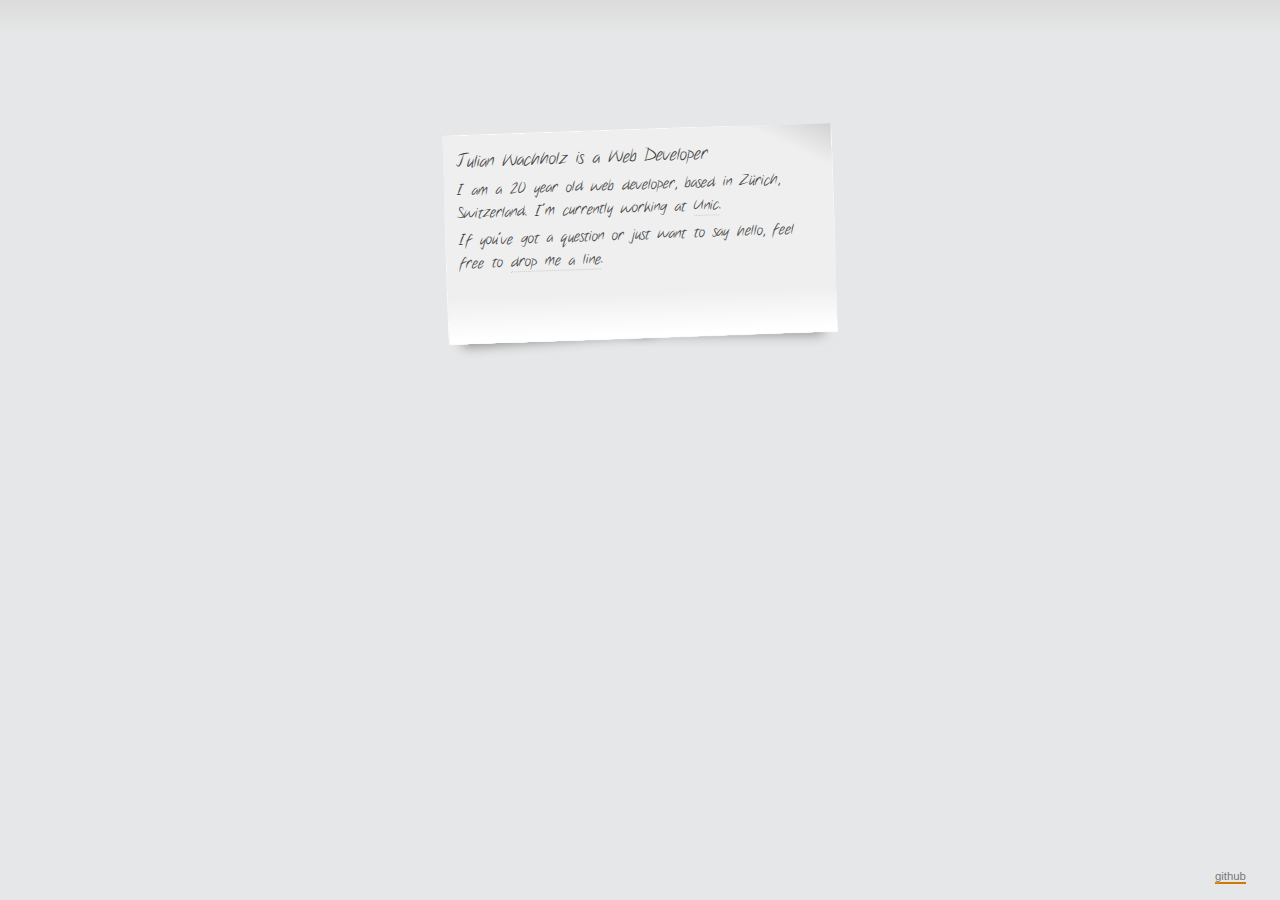
<file: index.html>
<!DOCTYPE html>
<html lang="en">
<head>
  <meta charset="utf-8">

  <title>Julian Wachholz</title>
  <meta name="description" content="I am a web developer and make beautiful websites.">
  <meta name="robots" content="all">
  <meta name="author" content="Julian Wachholz">

  <!-- link rel="shortlink" href="" -->
  <link rel="stylesheet" href="style.css?v=2" type="text/css">

  <!--[if lt IE 9]><script src="http://html5shiv.googlecode.com/svn/trunk/html5.js"></script><![endif]-->
</head>
<body>
  <div id="note" itemscope itemtype="http://data-vocabulary.org/Person">
    <header>
      <h2 itemprop="name">Julian Wachholz</h2>&nbsp;is a <h1 itemprop="role">Web Developer</h1>
    </header>

    <section>
      <p>
        I am a 20 year old web developer, based in
        <span itemprop="address" itemscope itemtype="http://data-vocabulary.org/Address">
          <span itemprop="region">Zürich</span>, <span itemprop="country-name">Switzerland</span>.
        </span>
        I'm currently working at <a href="http://www.unic.com/" target="_blank" itemprop="affiliation">Unic</a>.
      </p>
      <p>
        If you've got a question or just want to say hello, feel free to <a href="mailto:me@julianwachholz.ch">drop me a line</a>.
      </p>
    </section>
  </div>

  <footer>
    <a href="https://github.com/julianwachholz">github</a>
  </footer>

  <script type="text/javascript">
    var _gaq = _gaq || [];
    _gaq.push(['_setAccount', 'UA-16722648-1']);
    _gaq.push(['_trackPageview']);

    (function() {
      var ga = document.createElement('script'); ga.type = 'text/javascript'; ga.async = true;
      ga.src = ('https:' == document.location.protocol ? 'https://ssl' : 'http://www') + '.google-analytics.com/ga.js';
      var s = document.getElementsByTagName('script')[0]; s.parentNode.insertBefore(ga, s);
    })();
  </script>

</body>
</html>
</file>
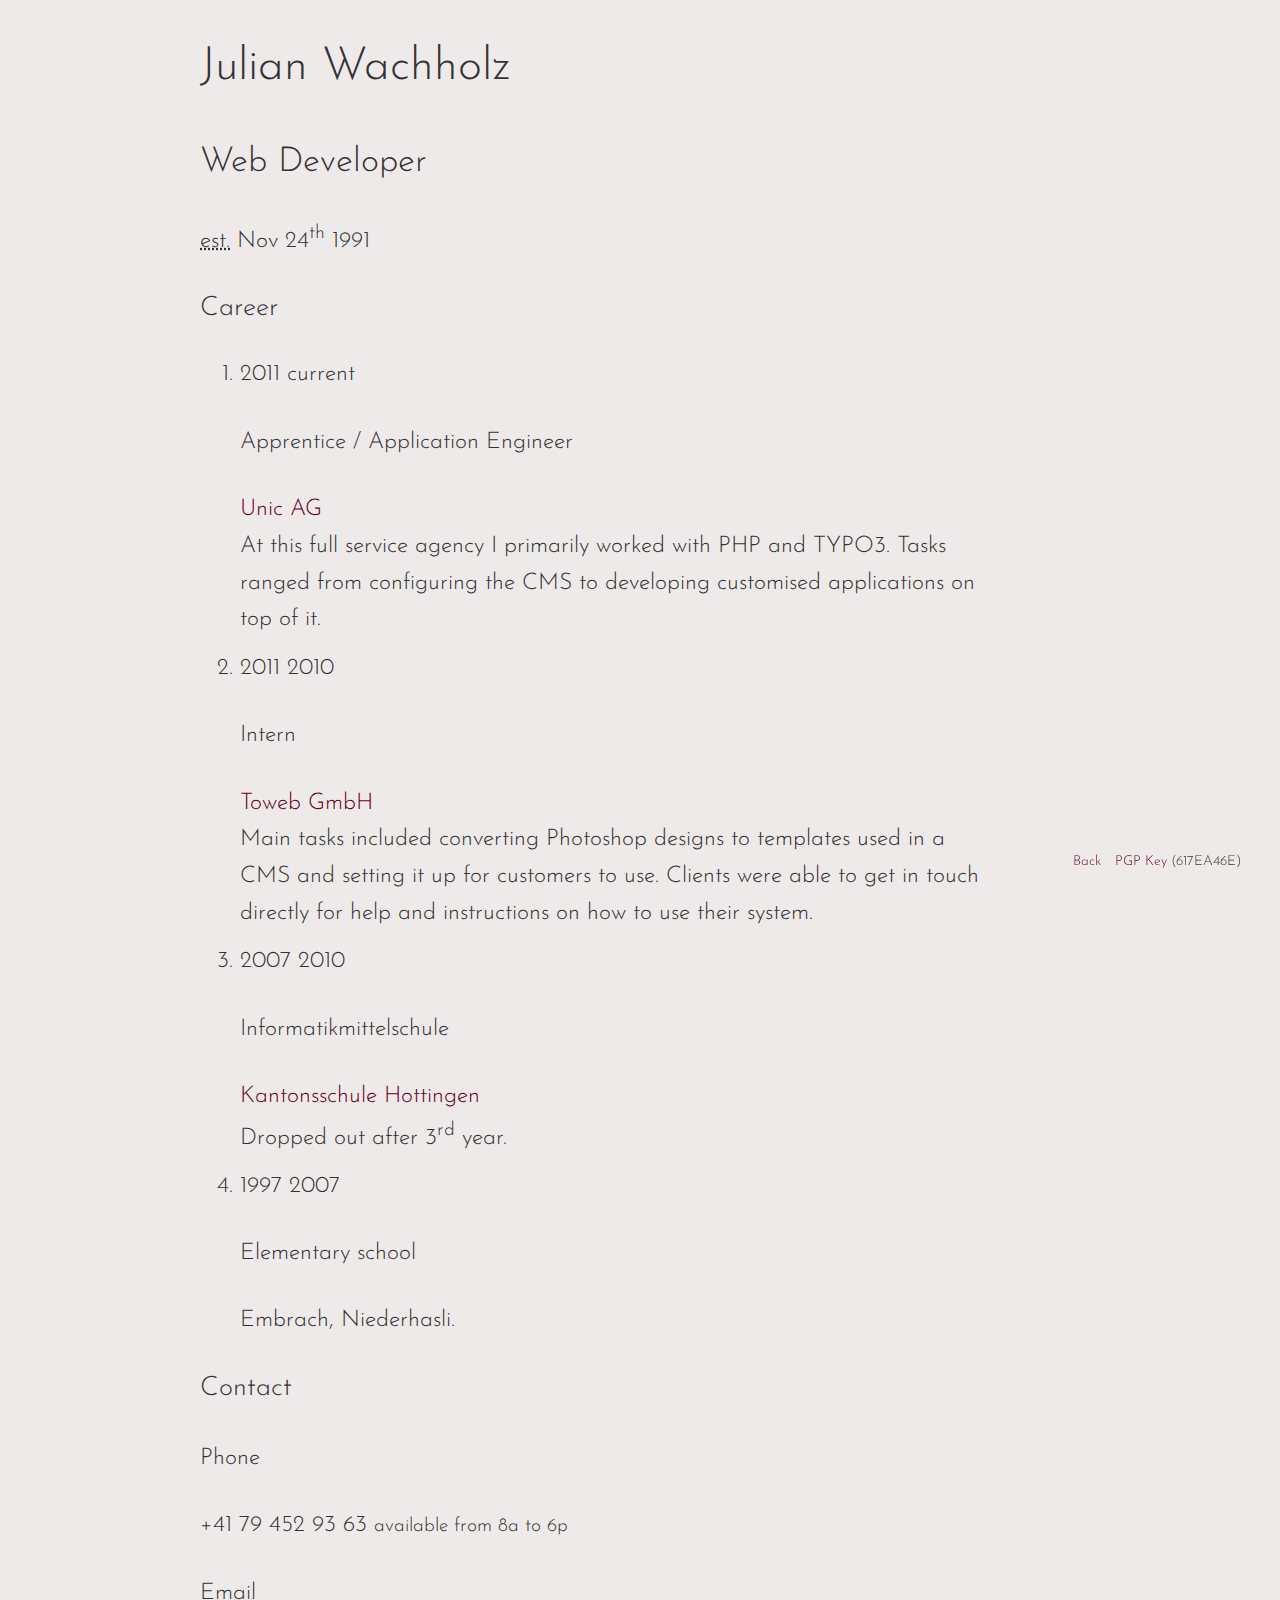
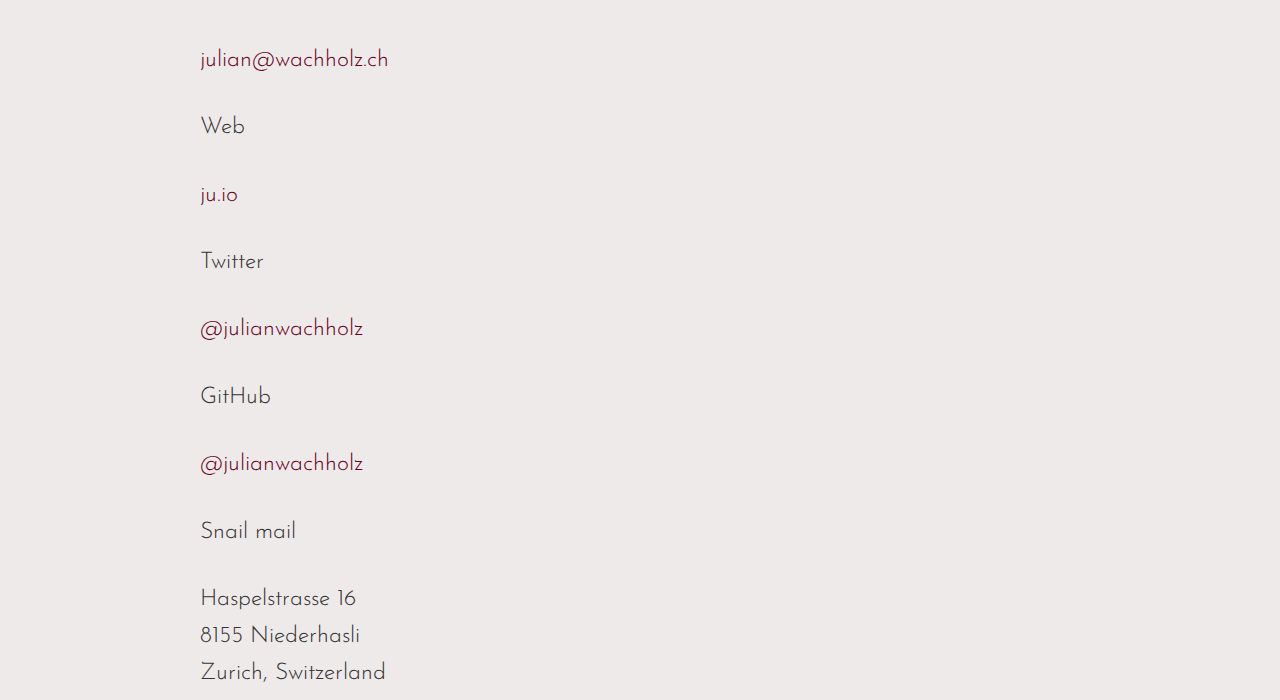
<file: html/cv/index.html>
<!doctype html>
<meta charset="utf-8">

<title>julian wachholz &ndash; résumé</title>
<meta name="description" content="Personal curriculum vitae of Julian Wachholz.">

<link rel="stylesheet" href="cv.css">
<link rel="stylesheet" href="https://fonts.googleapis.com/css?family=Josefin+Sans:300">
<meta name="viewport" content="width=device-width, initial-scale=1.0">


<div itemscope itemtype="http://schema.org/Person">

	<h1 itemprop="name">Julian Wachholz</h1>
	<h2 itemprop="jobTitle">Web Developer</h2>
	<meta itemprop="gender" content="male">
	<time itemprop="birthDate" datetime="1991-11-24"><abbr title="born">est.</abbr> Nov 24<sup>th</sup> 1991</time>

	<!-- <img itemprop="image" alt="Profile picture of Julian Wachholz" src="../img/photo.jpg"> -->

	<section>
		<h3>Career</h3>
		<ol>
			<!--
				unfortunately there's no standard for former employers right now. guess this gets the job done.
				suggestion as per https://groups.google.com/forum/#!topic/schemaorg-discussion/t7byWb1yYEc
			-->
			<li itemscope itemtype="http://schema.org/Event/Job">
				<time itemprop="startDate" datetime="2011-03-01">2011</time>
				<span class="endDate">current</span>

				<h4 itemprop="name">Apprentice / Application Engineer</h4>

				<a itemprop="url" itemscope itemtype="http://schema.org/Corporation" href="https://www.unic.com/">
					<span itemprop="name">Unic AG</span>
				</a>

				<p itemprop="description">
					At this full service agency I primarily worked with PHP and
					TYPO3. Tasks ranged from configuring the CMS to developing
					customised applications on top of it.
				</p>
			</li>
			<li itemscope itemtype="http://schema.org/Event/Job">
				<time itemprop="endDate" datetime="2011-02">2011</time>
				<time itemprop="startDate" datetime="2010-08">2010</time>

				<h4 itemprop="name">Intern</h4>

				<a itemprop="url" itemscope itemtype="http://schema.org/Corporation" href="http://toweb.ch/">
					<span itemprop="name">Toweb GmbH</span>
				</a>

				<p itemprop="description">
					Main tasks included converting Photoshop designs to templates
					used in a CMS and setting it up for customers to use. Clients
					were able to get in touch directly for help and instructions
					on how to use their system.
				</p>
			</li>
			<li itemprop="alumniOf" itemscope itemtype="http://schema.org/EducationalOrganization">
				<time itemprop="startDate" datetime="2007">2007</time>
				<time itemprop="endDate" datetime="2010">2010</time>

				<h4 itemprop="description">Informatikmittelschule</h4>

				<a itemprop="url" href="http://www.ksh.ch/">
					<span itemprop="name">Kantonsschule Hottingen</span>
				</a>

				<p>
					Dropped out after 3<sup>rd</sup> year.
				</p>
			</li>
			<li itemscope itemtype="http://schema.org/Event">
				<time itemprop="startDate" datetime="1997">1997</time>
				<time itemprop="endDate" datetime="2007">2007</time>

				<h4 itemprop="description">Elementary school</h4>

				<p>Embrach, Niederhasli.</p>
			</li>
		</ol>
	</section>

	<aside class="contact">
		<h3>Contact</h3>

		<h4>Phone</h4>
		<div itemprop="contactPoint" itemscope itemtype="http://schema.org/ContactPoint">
			<span itemprop="telephone">+41 79 452 93 63</span>
			<small itemprop="hoursAvailable" itemscope itemtype="http://schema.org/OpeningHoursSpecification">
				available from 
				<time itemprop="opens" datetime="07:00Z">8a</time>
				to
				<time itemprop="closes" datetime="17:00Z">6p</time>
			</small>
		</div>

		<h4>Email</h4>
		<a itemprop="email" href="mailto:julian@wachholz.ch">julian@wachholz.ch</a>

		<h4>Web</h4>
		<a itemprop="url" href="https://ju.io/">ju.io</a>

		<h4>Twitter</h4>
		<span itemprop="contactPoint" itemscope itemtype="http://schema.org/ContactPoint">
			<meta itemprop="contactType" content="Twitter">
			<a itemprop="url" href="https://twitter.com/julianwachholz">
				<span itemprop="name">@julianwachholz</span>
			</a>
		</span>

		<h4>GitHub</h4>
		<span itemprop="contactPoint" itemscope itemtype="http://schema.org/ContactPoint">
			<meta itemprop="contactType" content="GitHub">
			<a itemprop="url" href="https://github.com/julianwachholz">
				<span itemprop="name">@julianwachholz</span>
			</a>
		</span>

		<h4>Snail mail</h4>
		<div itemprop="address" itemscope itemtype="http://schema.org/PostalAddress">
			<span itemprop="">Haspelstrasse 16</span><br>
			<span itemprop="postalCode">8155</span>
			<span itemprop="addressLocality">Niederhasli</span><br>
			<span itemprop="addressRegion">Zurich</span>,
			<span itemprop="addressCountry" itemscope itemtype="http://schema.org/Country"><span itemprop="name">Switzerland</span></span>
		</div>
	</aside>

</div>


<footer>
	<ul>
		<li><a href="..">Back</a></li>
		<li><a href="../julian@wachholz.ch.asc" class="pgp-key">PGP Key</a> (617EA46E)</li>
	</ul>
</footer>
</file>
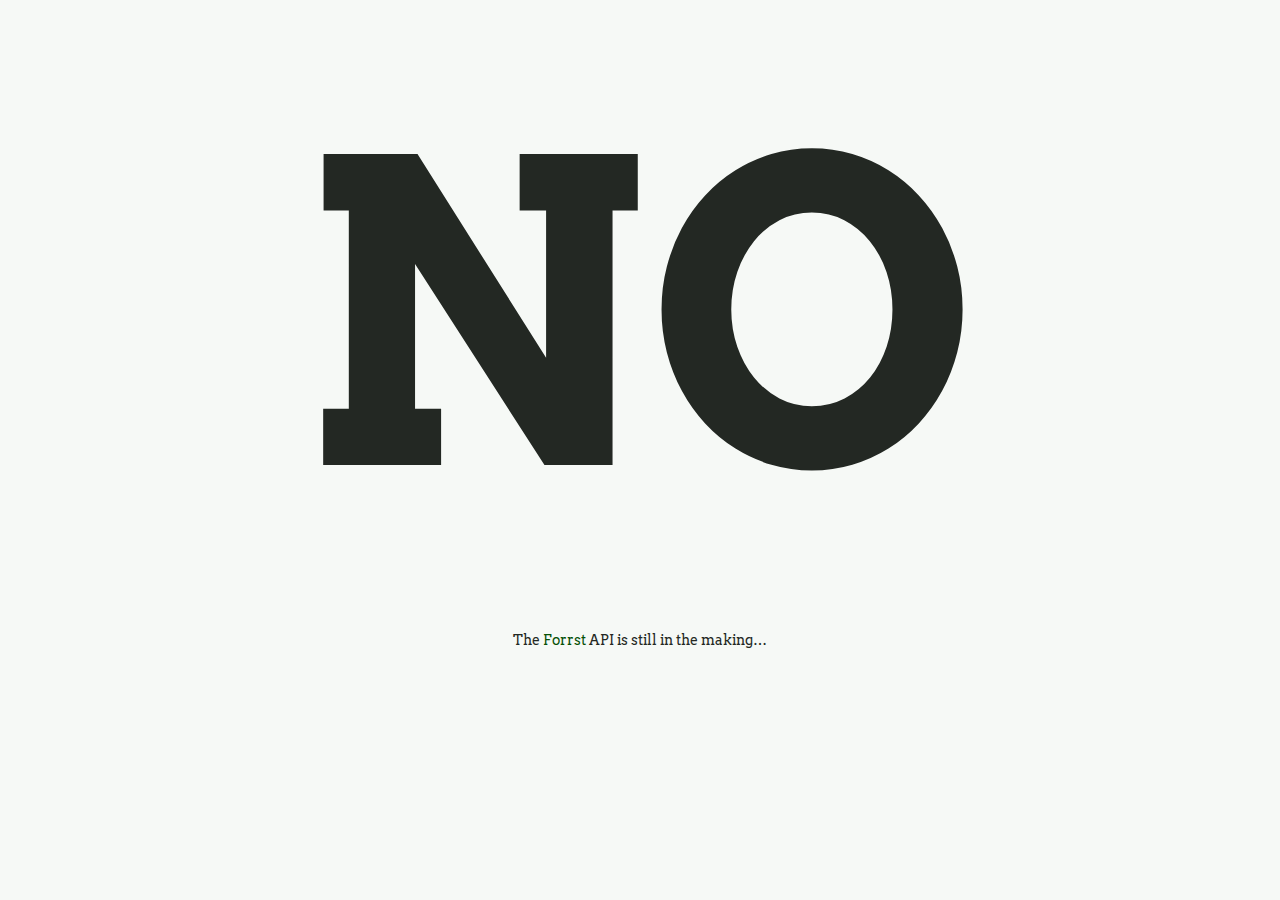
<file: files/forrstapi.html>
<!DOCTYPE html>
<html lang="en">
  <head>
    <meta charset="utf-8" />
    <title>Is the Forrst API here yet?</title>
    <link href="http://fonts.googleapis.com/css?family=Arvo" rel="stylesheet">
    <style>
      * { margin:0;padding:0;text-decoration:none;text-align:center;font:14px/1.5 'Arvo',serif; }
      body { background:#f6f9f6;color:#232823; }
      h1 { font-size:30em;font-weight:bold;text-transform:uppercase;-webkit-font-smoothing: subpixel-antialiased; }
      a { color:#065106; } a:hover { border-bottom:1px solid #0a840a; }
    </style>
  </head>
  <body>
    <h1>No</h1>
    <p>The <a href="http://forr.st/">Forrst</a> API is still in the making…</p>
  </body>
</html>
</file>
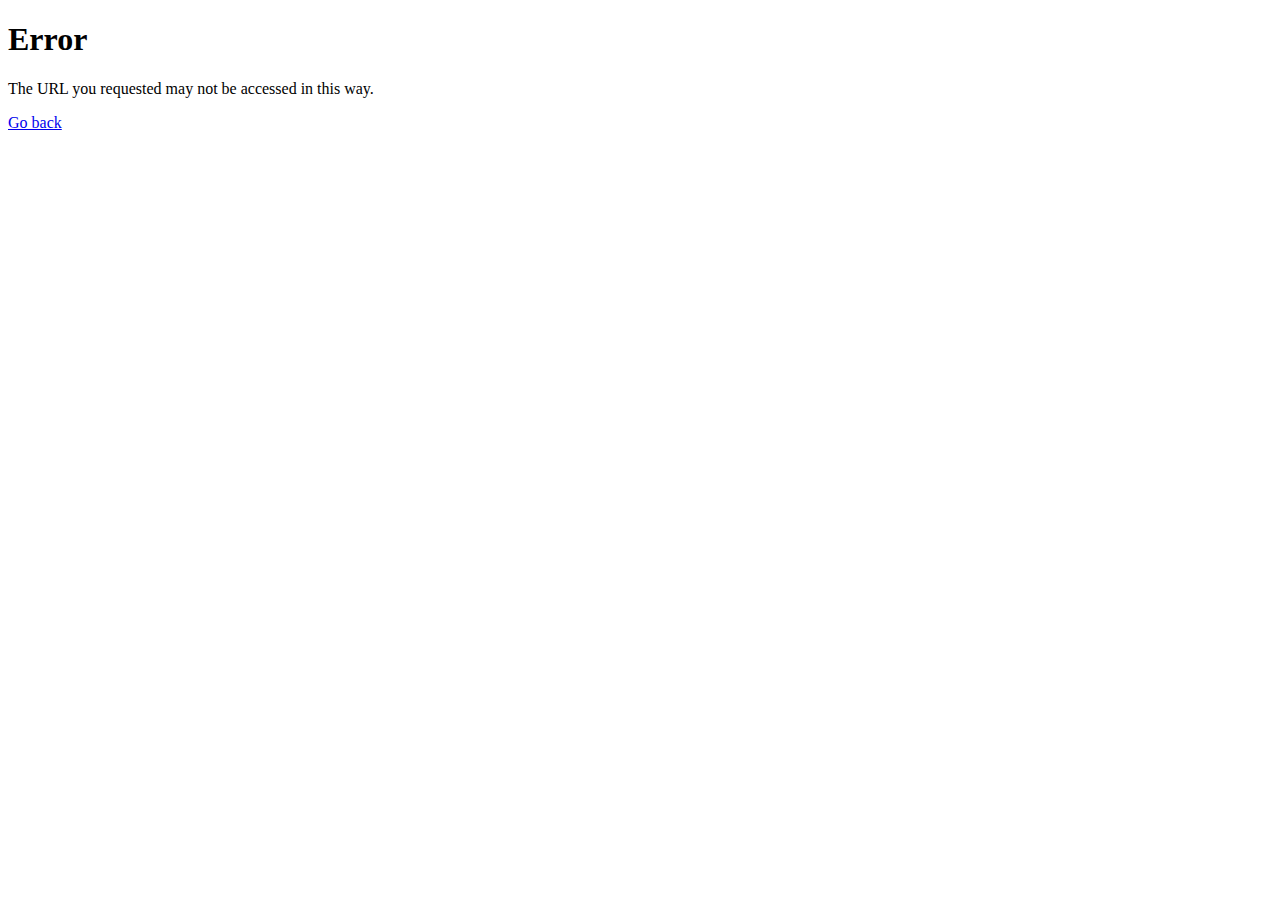
<file: html/40X.html>
<!DOCTYPE html>
<html>
  <head>
    <meta charset="utf-8" />
    <title>Error</title>
    <meta name="robots" content="noindex,nofollow" />
    <meta name="viewport" content="width=device-width, initial-scale=1.0" />
  </head>
  <body>
    <header>
      <h1>Error</h1>
    </header>
    <section>
      <p>The URL you requested may not be accessed in this way.</p>
      <a href="/">Go back</a>
    </section>
  </body>
</html>
</file>
<file: html/cv/cv.css>
/* style for ju.io/cv */

html {
    margin: 0 auto;
    max-width: 70%;

    background: #efeaea;
    color: #333333;

    font: 300 23px/1.6 'Josefin Sans', sans-serif;
}

header {
    font-size: 200%;
    text-transform: lowercase;
}

h1, h2, h3, h4 {
    font-weight: 300;
}

p {
    margin: 0 0 .5em;
    max-width: 33em;
}

a {
    color: #660022;
    text-decoration: none;
    border-bottom: 1px solid rgba(102,0,34,0.0);
    transition: border-color .2s;
    -webkit-transition: border-color .2s;
}

a:hover {
    border-color: rgba(102,0,34,0.5);
}

footer {
    position: fixed;
    bottom: 3%; right: 3%;
    font-size: 0.6em;
}

footer ul {
    list-style: none;
}
footer li {
    float: left;
    margin: 0 0 0 1em;
}

::selection {
    color: #f0f0f0;
    background: #333333;
}
</file>
<file: style.css>
@charset "utf-8";

/* RESETS */
/* modified css reset by meyerweb.com */
html, body, div, span,
h1, h2, h3, h4, h5, h6, p, blockquote, pre,
abbr, address, cite, code,
del, dfn, em, img, ins, kbd, q, samp,
small, strong, sub, sup, var,
dl, dt, dd, ol, ul, li,
fieldset, form, label, legend,
table, caption, tbody, tfoot, thead, tr, th, td,
article, aside, figure, footer, header,
hgroup, menu, nav, section, menu,
time, mark, audio, video {
    margin: 0;
    padding: 0;
    border: 0;
    outline: 0;
    font-size: 100%;
    vertical-align: baseline;
    background: transparent;
}

article, aside, figure, footer, header,
hgroup, nav, section {
    display: block;
}
html {
    overflow-y: scroll;
}
/* YUI font normalisation */
body {
    font: 13px sans-serif;
    *font-size: small;
    *font: x-small;
    line-height: 1.22;
}
select, input, textarea {
    font: 99% sans-serif;
}

:focus { outline: none; }

body, select, input, textarea {
    color: #444;
}

/******************************************************
 * STYLE */

/* oh hey, I like orange :) */
::-moz-selection { color: #fff; background: #ce7b00; }
::selection {color: #fff; background: #ce7b00; }

html {
    background-color: #e6e7e8;
    background-repeat: no-repeat;
    background-image: -moz-linear-gradient(top, #dbdbdb, #e6e7e8 10%);
    background-image: -webkit-gradient(linear, 0% 0%, 0% 10%, from(#dbdbdb), to(#e6e7e8));
}

body {
    /* adjust overall size */
    /* font-size: .95em; */
    width: 30em;
    margin: 9.9em auto 0;
    line-height: 1.5;
    text-shadow: 0 .06em 0 rgba(255,255,255, .25);
    cursor: default;
}
    #note {
        font-family: 'NotethisRegular', sans-serif;
        font-size: 1.16em;

        position: relative;
        padding: .85em .8em 4.25em .85em;
        border: .06em solid #fcfcfc;
        border: .07em solid rgba(255,255,255, .6);

        /* jeez... */
        -moz-border-radius: .25em 10em / 10em .5em;
        -moz-border-radius-bottomleft: 30em .25em;
        -webkit-border-radius: .25em 10em / 10em .5em;
        -webkit-border-radius-bottomleft: 30em .25em;
        border-radius: .25em 10em / 10em .5em;
        border-radius-bottomleft: 30em .25em;

        /* apply these properties and the pseudo elements' shadows will overlay */
        -moz-transform: rotate(-2deg);
        -webkit-transform: rotate(-2deg);
        -o-transform: rotate(-2deg);
        transform: rotate(-2deg);        /* */
    }
        #note:before, #note:after {
            -moz-box-shadow: 0 1.1em .8em rgba(0,0,0, .4);
            -webkit-box-shadow: 0 1.1em .8em rgba(0,0,0, .4);
            box-shadow: 0 1.1em .8em rgba(0,0,0, .4);
            position: absolute; z-index: -2;
            bottom: 1.16em;
            width: 50%;
            height: 20%;
            content: "";
            -moz-transform: rotate(-2deg);
            -webkit-transform: rotate(-2deg);
            -o-transform: rotate(-2deg);
            left: .8em;
            right: auto;
        }
            #note:after {
                -moz-transform: rotate(2deg);
                -webkit-transform: rotate(2deg);
                -o-transform: rotate(2deg);
                left: auto;
                right: .8em;
            }

        #note *:first-child:before {
            content:"";
            position:absolute;
            z-index:-1;
            top:0;
            bottom:0;
            left:0;
            right:0;
        }


        /**
         * Thanks to @necolas, we can have transforms without overlapping
         * pseudo elements' shadows. Dude, awesome. :)
         * Check out his site: http://nicolasgallagher.com/
         */
        #note, #note *:first-child:before {
            -webkit-background-clip: padding-box;
            background: #f0f0f0;
            background-image: -moz-linear-gradient(-98deg, rgba(0,0,0,.12), rgba(255,255,255,0) 9%),
                -moz-linear-gradient(-89deg, #efefef 80%, #fff);
            background-image: -webkit-gradient(linear, 100% 0%, 50% 180%, from(rgba(0,0,0,.12)), color-stop(.09, rgba(255,255,255,0))),
                -webkit-gradient(linear, 0% 0%, 0% 98%, color-stop(.8, #efefef), to(#fff));
        }



        #e404 #note {
            -moz-box-shadow: 0 6px 6px rgba(0,0,0,.1);
            -webkit-box-shadow: 0 6px 6px rgba(0,0,0,.1);
            box-shadow: 0 6px 6px rgba(0,0,0,.1);

            -moz-transform: rotate(-3deg) skew(1deg);
            -webkit-transform: rotate(-3deg) skew(1.5deg);
            -o-transform: rotate(-3deg) skew(1.5deg);
            transform: rotate(-3deg) skew(1.5deg);

            top: 30px;
            right: 90px;
        }

/*            #e404 #note:before, #e404 #note:after {
                display: none;
            }
*/



        header {
            font-size: 1.16em;
            margin: 0 0 .3em;
        }
            header h1, header h2 {
                font-size: 1em;
                display: inline;
                font-weight: normal;
            }

        section p {
            margin: 0 0 .3em;
        }
            section a {
                color: #444;
                text-decoration: none;
                border-bottom: 1px dotted #ccc;
            }
                section a:hover {
                    border-color: #ce7b00;
                }

            section h3 {
                font-weight: normal;
                font-size: 1em;
                margin-bottom: .3em;
            }

            section small {
                font-size: 0.83em;
            }

            section strong {
                font-weight: normal;
                font-size: 1.17em;
            }

            section dfn {
                cursor: help;
                white-space: nowrap;
                font-style: normal;
            }

            section ul {
                padding-left: 20px;
                list-style: circle outside;
            }

            section li {
                margin-bottom: .4em;
            }

        section + section {
            margin-top: 1.8em;
        }

        section input, section textarea {
            font-family: 'NotethisRegular', sans-serif;
            border: none; background: none;
        }
            section textarea {
                width: 99%; max-width: 99%;
                padding: .2em .1em 0; margin-bottom: .3em;
                height: 12em; resize: none; overflow: hidden;
            }

            section label {
                display: none;
            }

                input.submit:hover, input.submit:focus, input:focus, textarea:focus {
                    border-color: #ce7b00;
                }

                /* no js styles */
                .no-js textarea {
                    border: 1px dotted #777;
                }
                    .no-js textarea:focus {
                        border-style: solid;
                    }

                input.submit {
                    margin: .6em 0 0; padding: 2px 5px; background: #f6f6f6;
                    border: 1px solid #ccc;
                    -moz-border-radius: 4px;
                    -webkit-border-radius: 4px;
                    border-radius: 4px;

                    -moz-box-shadow: inset 0 -1px 1px rgba(0,0,0,.1), inset 0 1px 0 #fff, 0 1px 0 #fff;
                    -webkit-box-shadow: inset 0 -1px 1px rgba(0,0,0,.1), inset 0 1px 0 #fff, 0 1px 0 #fff;
                    box-shadow: inset 0 -1px 1px rgba(0,0,0,.1), inset 0 1px 0 #fff, 0 1px 0 #fff;

                    cursor: pointer;
                }
                    input.submit:active {
                        padding: 3px 5px 1px;

                       -moz-box-shadow: inset 0 1px 1px rgba(0,0,0,.1), inset 0 -1px 0 #fff, 0 1px 0 #fff;
                       -webkit-box-shadow: inset 0 -1px 1px rgba(0,0,0,.1), inset 0 1px 0 #fff, 0 1px 0 #fff;
                       box-shadow: inset 0 -1px 1px rgba(0,0,0,.1), inset 0 1px 0 #fff, 0 1px 0 #fff;
                   }

                label, #b { position:absolute !important;
                    clip: rect(1px 1px 1px 1px); /* IE6, IE7 */
                    clip: rect(1px, 1px, 1px, 1px); }


                ::-moz-focus-inner { border: none; }

    footer {
        position: absolute; bottom: 1.35em; right: 3em;
        text-align: right; font-size: .875em;
    }

        footer a {
            color: #777;
            text-decoration: none;
            border-bottom: 2px solid #ce7b00;
            margin-left: 10px;
        }
            footer a:hover {
                border-color: #777;
            }

@font-face {
    font-family: 'NotethisRegular';
    src: url('notethis/Note_this-webfont.eot');
    src: local('☺'),
        url('notethis/Note_this-webfont.woff') format('woff'),
        url('notethis/Note_this-webfont.ttf') format('truetype'),
        url('notethis/Note_this-webfont.svg#webfont6slwoXsK') format('svg');
    font-weight: normal;
    font-style: normal;
}


/* printing, for whoever wants that ;) */
@media print {

body { width: 100%; }
* { width: auto; margin: auto !important; padding: auto !important; color: #000000 !important; background: #FFFFFF !important; }
*:after, *:before { display: none; }
a { border: none !important; text-decoration: underline !important; }
a:after { display: inline; content: " (" attr(href) ")"; }

}
</file>
